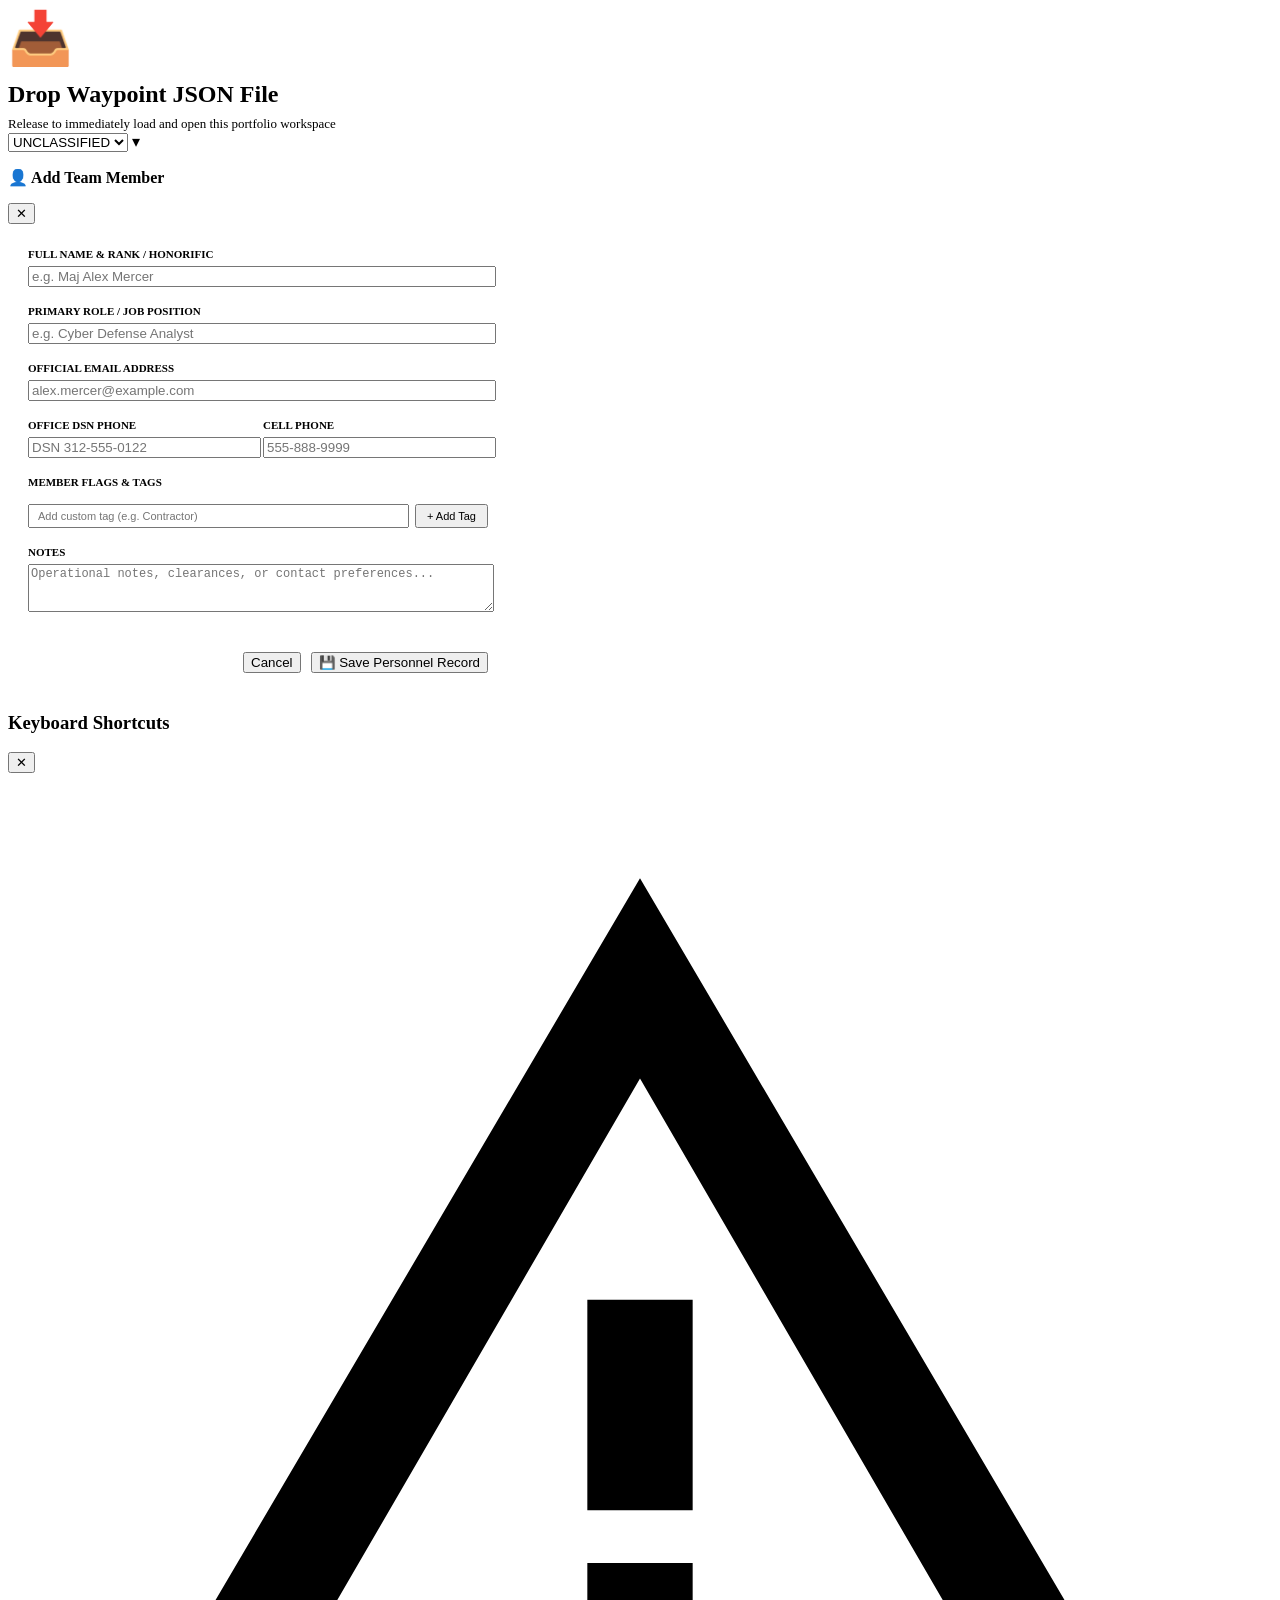
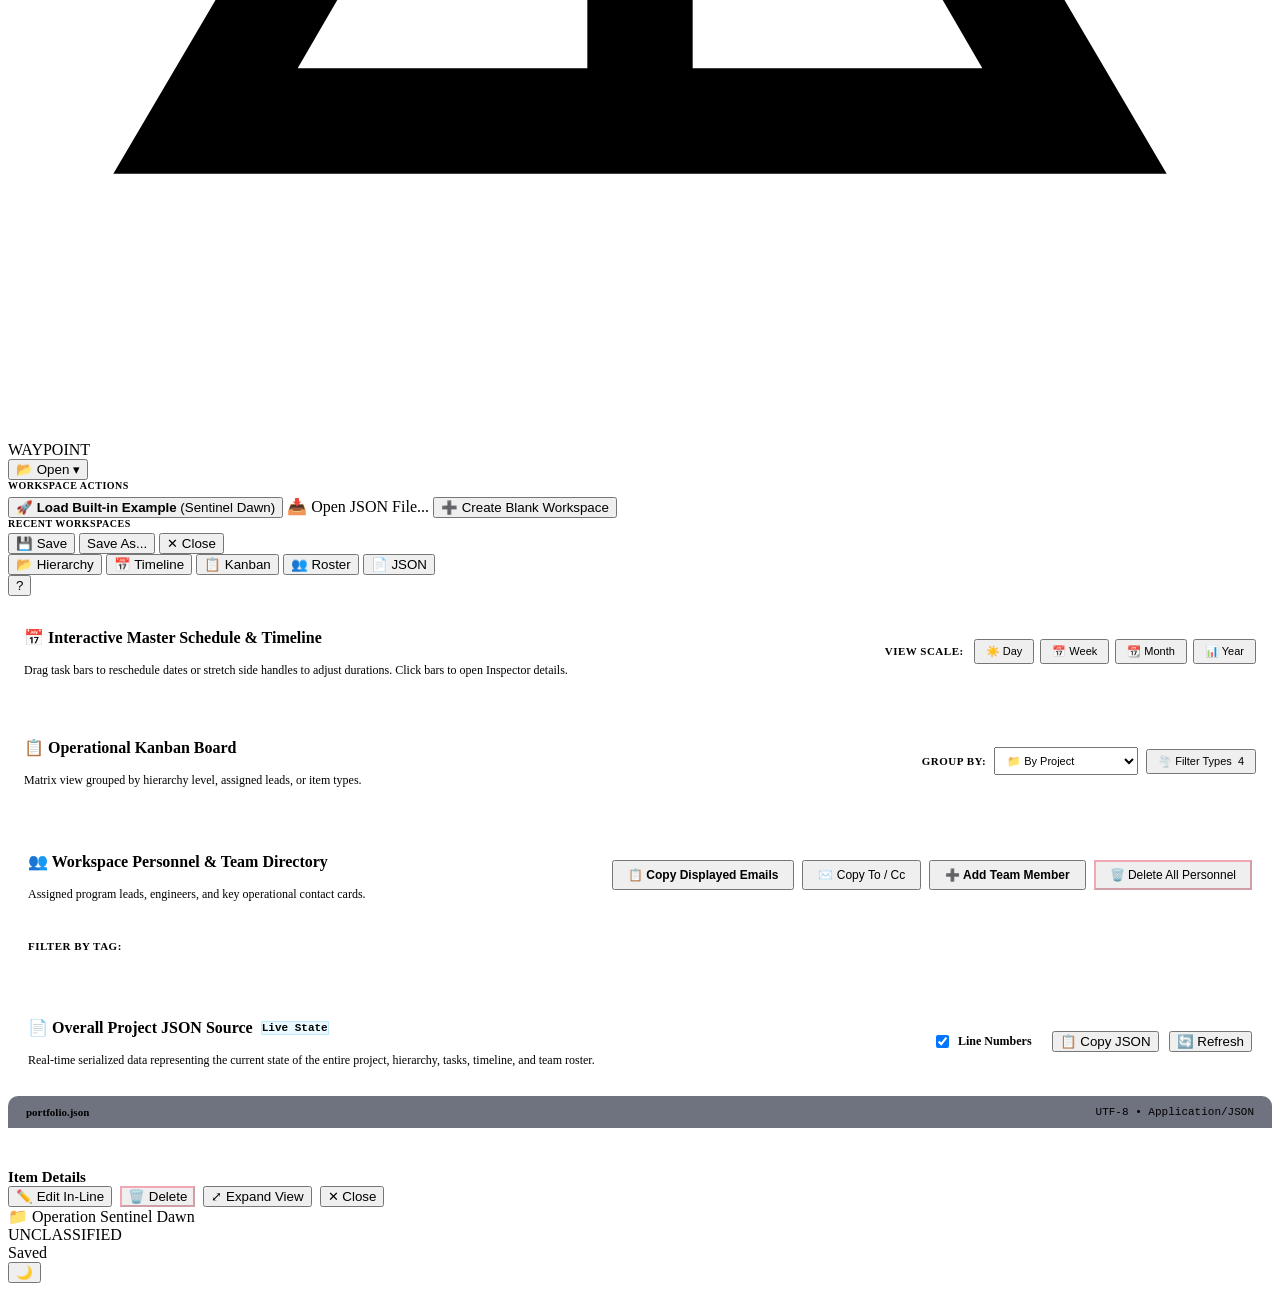
<file: src/index.html>
<!DOCTYPE html>
<html lang="en" data-theme="dark">

<head>
  <meta charset="UTF-8">
  <meta name="viewport" content="width=device-width, initial-scale=1.0">
  <title>Waypoint — Command & Portfolio Intelligence</title>
  <style>
    /* <!-- INJECT:CSS --> */
  </style>
</head>

<body>

  <!-- Fullscreen Drag & Drop Overlay -->
  <div id="globalDropOverlay" class="global-drop-overlay">
    <div class="global-drop-box">
      <div style="font-size:52px; margin-bottom:12px;">📥</div>
      <div style="font-size:24px; font-weight:800; color:var(--accent);">Drop Waypoint JSON File</div>
      <div style="font-size:13px; color:var(--text-muted); margin-top:8px;">Release to immediately load and open this portfolio workspace</div>
    </div>
  </div>

  <!-- Top Classification Bar (Centered with Inline Caret Select) -->
  <div id="topBanner" class="classification-banner unclassified">
    <div class="class-picker-wrapper">
      <select class="class-picker-select" id="classificationSelect" onchange="setClassification(this.value, true)">
        <option value="UNCLASSIFIED">UNCLASSIFIED</option>
        <option value="CUI">CUI</option>
      </select>
      <span class="class-picker-caret">▾</span>
    </div>
  </div>

  <!-- Team Member Personnel CRUD Modal -->
  <div id="personnelModal" class="modal-overlay">
    <div class="modal-card" style="width:500px; max-width:92vw;">
      <div class="modal-head">
        <h3 id="personnelModalTitle" style="font-size:16px; font-weight:800; color:var(--text-main);">👤 Add Team Member</h3>
        <button type="button" class="btn" onclick="closePersonnelModal()">✕</button>
      </div>
      <form id="personnelForm" onsubmit="savePersonnelForm(event)"
        style="padding:20px; display:flex; flex-direction:column; gap:14px; max-height:80vh; overflow-y:auto;">
        <input type="hidden" id="personnelFormId" value="">
        <div id="personnelFormHybridIdBanner" style="display:none; padding:8px 12px; background:var(--bg-glass); border-radius:6px; border:1px solid var(--border-color); justify-content:space-between; align-items:center; font-size:11px;">
          <div style="display:flex; align-items:center; gap:6px;">
            <span style="font-size:10px; font-weight:800; color:var(--text-muted); text-transform:uppercase;">DISPLAY ID:</span>
            <span id="personnelDisplayIdText" class="badge" style="font-size:11px; font-family:monospace; font-weight:700; color:var(--accent); background:rgba(56,189,248,0.1); border:1px solid rgba(56,189,248,0.25);"></span>
          </div>
          <div style="display:flex; align-items:center; gap:6px;">
            <span style="font-size:10px; font-weight:800; color:var(--text-dim); text-transform:uppercase;">UUID:</span>
            <span id="personnelUuidText" style="font-size:10px; font-family:monospace; color:var(--text-muted); background:var(--bg-input); padding:2px 6px; border-radius:4px; border:1px solid var(--border-color); max-width:160px; overflow:hidden; text-overflow:ellipsis; white-space:nowrap;"></span>
            <button type="button" class="btn" onclick="navigator.clipboard.writeText(document.getElementById('personnelUuidText').title); showClipboardToast('Copied Member UUID to clipboard!');" style="font-size:10px; padding:2px 6px;" title="Copy Member UUID">📋</button>
          </div>
        </div>
        <div>
          <label class="form-label"
            style="font-size:11px; font-weight:800; color:var(--text-muted); text-transform:uppercase;">Full Name & Rank / Honorific</label>
          <input type="text" id="personnelFormName" class="form-input" placeholder="e.g. Maj Alex Mercer" required
            style="width:100%; margin-top:4px;">
        </div>
        <div>
          <label class="form-label"
            style="font-size:11px; font-weight:800; color:var(--text-muted); text-transform:uppercase;">Primary Role / Job Position</label>
          <input type="text" id="personnelFormRole" class="form-input" placeholder="e.g. Cyber Defense Analyst" required
            style="width:100%; margin-top:4px;">
        </div>
        <div>
          <label class="form-label"
            style="font-size:11px; font-weight:800; color:var(--text-muted); text-transform:uppercase;">Official Email Address</label>
          <input type="email" id="personnelFormEmail" class="form-input" placeholder="alex.mercer@example.com"
            style="width:100%; margin-top:4px;">
        </div>
        <div style="display:flex; gap:10px;">
          <div style="flex:1;">
            <label class="form-label"
              style="font-size:11px; font-weight:800; color:var(--text-muted); text-transform:uppercase;">Office DSN Phone</label>
            <input type="text" id="personnelFormOffice" class="form-input" placeholder="DSN 312-555-0122"
              style="width:100%; margin-top:4px;">
          </div>
          <div style="flex:1;">
            <label class="form-label"
              style="font-size:11px; font-weight:800; color:var(--text-muted); text-transform:uppercase;">Cell Phone</label>
            <input type="text" id="personnelFormCell" class="form-input" placeholder="555-888-9999"
              style="width:100%; margin-top:4px;">
          </div>
        </div>
        <div>
          <label class="form-label"
            style="font-size:11px; font-weight:800; color:var(--text-muted); text-transform:uppercase;">Member Flags & Tags</label>
          <div id="personnelFormFlagsContainer" style="display:flex; flex-wrap:wrap; gap:8px; margin-top:6px;"></div>
          <div style="display:flex; gap:6px; margin-top:8px;">
            <input type="text" id="newFlagInput" class="form-input" placeholder="Add custom tag (e.g. Contractor)" style="flex:1; font-size:11px; padding:4px 8px;">
            <button type="button" class="btn" onclick="addNewMemberFlag()" style="font-size:11px; padding:4px 10px;">+ Add Tag</button>
          </div>
        </div>
        <div>
          <label class="form-label"
            style="font-size:11px; font-weight:800; color:var(--text-muted); text-transform:uppercase;">Notes</label>
          <textarea id="personnelFormNotes" class="form-input" rows="3" placeholder="Operational notes, clearances, or contact preferences..." style="width:100%; margin-top:4px; font-size:12px;"></textarea>
        </div>
        <div
          style="display:flex; gap:10px; justify-content:flex-end; margin-top:10px; padding-top:12px; border-top:1px solid var(--border-color);">
          <button type="button" class="btn" onclick="closePersonnelModal()">Cancel</button>
          <button type="submit" class="btn btn-gradient">💾 Save Personnel Record</button>
        </div>
      </form>
    </div>
  </div>

  <div id="shortcutsModal" class="modal-overlay" role="presentation" onclick="if (event.target === this) closeShortcutsModal()">
    <div class="modal-card shortcuts-card" role="dialog" aria-modal="true" aria-labelledby="shortcutsModalTitle" tabindex="-1">
      <div class="modal-head">
        <h3 id="shortcutsModalTitle">Keyboard Shortcuts</h3>
        <button type="button" class="btn" id="shortcutsModalClose" onclick="closeShortcutsModal()" aria-label="Close keyboard shortcuts">✕</button>
      </div>
      <div class="modal-body" id="shortcutsModalBody"></div>
    </div>
  </div>

  <!-- Header Navigation Toolbar (Left-Anchored File Actions) -->
  <header>
    <div class="header-left-zone">
      <div class="brand-group">
        <div class="brand-logo">
          <svg viewBox="0 0 24 24">
            <path d="M12 2L2 19h20L12 2zm0 3.8L18.5 17H5.5L12 5.8zM11 10h2v4h-2zm0 5h2v2h-2z" />
          </svg>
        </div>
        <span class="brand-text">WAYPOINT</span>
      </div>

      <!-- File & Workspace Operations (Left-Anchored) -->
      <div class="header-file-group">
        <div style="position:relative;">
          <button class="btn" id="workspaceMenuBtn" onclick="toggleWorkspaceMenu(event)" title="Open, switch, or manage workspaces">
            📂 Open ▾
          </button>
          <div id="workspaceMenuPopover" class="workspace-menu-popover" onclick="event.stopPropagation()">
            <div style="font-size:10px; font-weight:800; color:var(--text-muted); text-transform:uppercase; margin-bottom:6px; letter-spacing:0.5px;">Workspace Actions</div>
            <button type="button" class="workspace-menu-item" onclick="loadBuiltinExample(); closeWorkspaceMenu();">
              <span>🚀</span> <span><strong>Load Built-in Example</strong> (Sentinel Dawn)</span>
            </button>
            <label class="workspace-menu-item" style="cursor:pointer; margin:0;">
              <span>📥</span> <span>Open JSON File...</span>
              <input type="file" id="workspaceMenuFileInput" accept=".json" style="display:none;" onchange="importJSON(event); closeWorkspaceMenu();">
            </label>
            <button type="button" class="workspace-menu-item" onclick="createBlankWorkspace(); closeWorkspaceMenu();">
              <span>➕</span> <span>Create Blank Workspace</span>
            </button>
            <div class="workspace-menu-divider"></div>
            <div style="font-size:10px; font-weight:800; color:var(--text-muted); text-transform:uppercase; margin-bottom:4px; letter-spacing:0.5px;">Recent Workspaces</div>
            <div id="headerRecentWorkspacesList" style="display:flex; flex-direction:column; gap:4px; max-height:160px; overflow-y:auto;"></div>
          </div>
        </div>

        <button class="btn btn-save" id="headerSaveBtn" onclick="handleSaveWorkspace()" title="Save Workspace to disk (Ctrl+S)">
          💾 Save
        </button>
        <button class="btn" id="headerSaveAsBtn" onclick="handleSaveAsWorkspace()" title="Save Workspace As new file (Ctrl+Shift+S)">
          Save As...
        </button>
        <button class="btn btn-close" id="headerCloseBtn" onclick="requestCloseWorkspace()" title="Close current workspace and return to launcher">
          ✕ Close
        </button>
      </div>

      <div class="header-divider"></div>
    </div>

    <!-- View Switcher Tabs -->
    <div class="header-right-zone">
      <div class="nav-tabs" id="navTabs">
        <button class="nav-tab active" data-view="tree" onclick="switchView('tree')">📂 Hierarchy</button>
        <button class="nav-tab" data-view="gantt" onclick="switchView('gantt')">📅 Timeline</button>
        <button class="nav-tab" data-view="kanban" onclick="switchView('kanban')">📋 Kanban</button>
        <button class="nav-tab" data-view="team" onclick="switchView('team')">👥 Roster</button>
        <button class="nav-tab" data-view="json" onclick="switchView('json')">📄 JSON</button>
      </div>
      <button type="button" class="btn btn-shortcuts" id="shortcutsHelpBtn" onclick="toggleShortcutsModal()" title="Keyboard shortcuts (?)" aria-label="Keyboard shortcuts" aria-haspopup="dialog" aria-expanded="false">?</button>
    </div>
  </header>

  <!-- Workspace Container Layout -->
  <div class="app-workspace">

    <!-- Main Workspace Content -->
    <main class="main-content">

      <!-- VIEW 0: Workspace Welcome & File Launcher -->
      <div id="view-launcher" class="view-pane">
        <div class="launcher-wrapper" id="launcherWrapper"></div>
      </div>

      <!-- VIEW 1: Portfolio Hierarchy with Hero Objective Banner -->
      <div id="view-tree" class="view-pane">
        <!-- Dynamic Top-Level Hero Objective & Contextual Roll-Up Banner -->
        <div id="heroObjectiveContainer"></div>

        <!-- Progressive Disclosure Hierarchy Cards Container -->
        <div class="tree-cards-wrapper" id="progressiveTreeContainer"></div>
      </div>

      <!-- VIEW 2: Interactive Frappe Gantt Schedule View (COA #2) -->
      <div id="view-gantt" class="view-pane">
        <div class="hero-card"
          style="padding: 16px; background: var(--bg-card); border-radius: 10px; display:flex; justify-content:space-between; align-items:center; flex-wrap:wrap; gap:12px;">
          <div>
            <h3 style="font-size: 16px; font-weight: 800; display:flex; align-items:center; gap:8px;">
              <span>📅 Interactive Master Schedule & Timeline</span>
            </h3>
            <p style="color: var(--text-muted); font-size: 12px; margin-top: 2px;">
              Drag task bars to reschedule dates or stretch side handles to adjust durations. Click bars to open
              Inspector details.
            </p>
          </div>
          <div style="display:flex; align-items:center; gap:6px; flex-wrap:wrap;">
            <span
              style="font-size:11px; font-weight:800; text-transform:uppercase; color:var(--text-muted); letter-spacing:0.5px; margin-right:4px;">VIEW
              SCALE:</span>
            <button class="btn" id="ganttScaleBtn-Day" onclick="setGanttViewMode('Day')"
              style="font-size:11px; padding:4px 10px;" title="View timeline zoomed to daily columns">☀️ Day</button>
            <button class="btn btn-gradient" id="ganttScaleBtn-Week" onclick="setGanttViewMode('Week')"
              style="font-size:11px; padding:4px 10px;" title="View timeline zoomed to weekly columns">📅 Week</button>
            <button class="btn" id="ganttScaleBtn-Month" onclick="setGanttViewMode('Month')"
              style="font-size:11px; padding:4px 10px;" title="View timeline zoomed to monthly columns">📆
              Month</button>
            <button class="btn" id="ganttScaleBtn-Year" onclick="setGanttViewMode('Year')"
              style="font-size:11px; padding:4px 10px;" title="View timeline zoomed to quarterly/yearly columns">📊
              Year</button>
          </div>
        </div>
        <div class="gantt-container" id="ganttChartContainer"></div>
      </div>

      <!-- VIEW 3: Kanban Board (Group By Hierarchy Switcher + Type Filter) -->
      <div id="view-kanban" class="view-pane">
        <div class="hero-card"
          style="padding: 16px; background: var(--bg-card); border-radius: 10px; display:flex; justify-content:space-between; align-items:center; flex-wrap:wrap; gap:12px;">
          <div>
            <h3 style="font-size: 16px; font-weight: 800;">📋 Operational Kanban Board</h3>
            <p style="color: var(--text-muted); font-size: 12px; margin-top: 2px;">Matrix view grouped by hierarchy level, assigned leads, or item types.</p>
          </div>
          <div style="display:flex; align-items:center; gap:8px; flex-wrap:wrap;">
            <span
              style="font-size:11px; font-weight:800; text-transform:uppercase; color:var(--text-muted); letter-spacing:0.5px;">GROUP BY:</span>
            <select id="kanbanGroupBySelect" onchange="setKanbanGroupBy(this.value)" class="form-input" style="font-size:11px; padding:3px 8px; height:28px;">
              <option value="project" selected>📁 By Project</option>
              <option value="objective">🎯 By Objective</option>
              <option value="key_result">📊 By Key Result</option>
              <option value="lead">👤 By Assigned Lead</option>
              <option value="type">🏷️ By Item Type</option>
              <option value="flat">🌐 Flat Board</option>
            </select>

            <div style="position:relative;">
              <button class="btn" id="kanbanFilterBtn" onclick="toggleKanbanFilterPopover(event)" style="font-size:11px; padding:4px 10px;" title="Filter card types">
                🌪️ Filter Types <span id="kanbanFilterBadge" class="kanban-count-badge" style="margin-left:3px;">4</span>
              </button>
              <div id="kanbanFilterPopover" class="dropdown-popover" style="display:none;" onclick="event.stopPropagation()">
                <div style="font-size:11px; font-weight:800; color:var(--text-muted); text-transform:uppercase; margin-bottom:8px;">Visible Card Types</div>
                <div id="kanbanFilterCheckboxes" style="display:flex; flex-direction:column; gap:6px;"></div>
                <div style="display:flex; justify-content:space-between; margin-top:10px; padding-top:8px; border-top:1px solid var(--border-color); font-size:11px;">
                  <button type="button" class="btn" onclick="resetKanbanTypeFilter()" style="padding:2px 8px; font-size:10px;">Reset Default</button>
                  <button type="button" class="btn btn-gradient" onclick="toggleKanbanFilterPopover(event)" style="padding:2px 10px; font-size:10px;">Done</button>
                </div>
              </div>
            </div>
          </div>
        </div>

        <div class="kanban-grid" id="kanbanBoardContainer"></div>
      </div>

      <!-- VIEW 4: Workspace Personnel & Team Directory -->
      <div id="view-team" class="view-pane">
        <div class="hero-card"
          style="padding: 20px; background: var(--bg-card); border-radius: 12px;">
          <div style="display:flex; justify-content:space-between; align-items:center; flex-wrap:wrap; gap:10px;">
            <div>
              <h3 style="font-size: 16px; font-weight: 800; display: flex; align-items: center; gap: 8px;">
                <span>👥 Workspace Personnel & Team Directory</span>
              </h3>
              <p style="color: var(--text-muted); font-size: 12px; margin-top: 2px;">Assigned program leads, engineers, and key operational contact cards.</p>
            </div>
            <div style="display:flex; gap:8px; align-items:center; flex-wrap:wrap;">
              <button class="btn btn-gradient" onclick="copyDisplayedTeamEmails()"
                style="font-size:12px; padding:6px 14px; font-weight:700;"
                title="Copy all displayed team member email addresses to clipboard">
                📋 Copy Displayed Emails
              </button>
              <button class="btn" onclick="copyFormattedTeamEmails()"
                style="font-size:12px; padding:6px 14px;"
                title="Copy emails categorized by To (Primary) and Cc (Support)">
                ✉️ Copy To / Cc
              </button>
              <button class="btn" onclick="openPersonnelModal()"
                style="font-size:12px; padding:6px 14px; font-weight:700;"
                title="Add new team member to workspace personnel roster">
                ➕ Add Team Member
              </button>
              <button class="btn" onclick="clearAllPersonnel()"
                style="font-size:12px; padding:6px 14px; color:var(--status-blocked); border-color:rgba(244,63,94,0.4);"
                title="Delete all personnel from workspace roster">
                🗑️ Delete All Personnel
              </button>
            </div>
          </div>

          <!-- Team Roster Filter Bar -->
          <div id="teamTagFilterBar" style="display:flex; align-items:center; gap:8px; flex-wrap:wrap; margin-top:14px; padding-top:12px; border-top:1px solid var(--border-color);">
            <span style="font-size:11px; font-weight:800; color:var(--text-muted); text-transform:uppercase; letter-spacing:0.5px;">Filter by Tag:</span>
            <div id="teamTagFilterChips" style="display:flex; gap:6px; flex-wrap:wrap;"></div>
          </div>

          <div id="teamRadarContainer"
            style="display: grid; grid-template-columns: repeat(auto-fill, minmax(300px, 1fr)); gap: 14px; margin-top: 14px;">
          </div>
        </div>
      </div>

      <!-- VIEW 5: Live Project JSON Source Inspector -->
      <div id="view-json" class="view-pane">
        <div class="hero-card"
          style="padding: 16px 20px; background: var(--bg-card); border-radius: 10px; display:flex; justify-content:space-between; align-items:center; flex-wrap:wrap; gap:12px; border:1px solid var(--border-color);">
          <div>
            <h3 style="font-size: 16px; font-weight: 800; display:flex; align-items:center; gap:8px;">
              <span>📄 Overall Project JSON Source</span>
              <span id="jsonStatsBadge" class="badge" style="font-size:11px; font-family:monospace; color:var(--accent); background:rgba(56,189,248,0.1); border:1px solid rgba(56,189,248,0.25);">Live State</span>
            </h3>
            <p style="color: var(--text-muted); font-size: 12px; margin-top: 2px;">
              Real-time serialized data representing the current state of the entire project, hierarchy, tasks, timeline, and team roster.
            </p>
          </div>
          <div style="display:flex; align-items:center; gap:10px; flex-wrap:wrap;">
            <label style="display:inline-flex; align-items:center; gap:6px; font-size:12px; font-weight:600; color:var(--text-muted); cursor:pointer; user-select:none; padding:5px 10px; border-radius:6px; border:1px solid var(--border-color); background:var(--bg-glass);">
              <input type="checkbox" id="jsonLineNumbersToggle" checked onchange="toggleJsonLineNumbers(this.checked)" style="cursor:pointer; accent-color:var(--accent);">
              <span>Line Numbers</span>
            </label>
            <button type="button" class="btn btn-gradient" onclick="copyProjectJsonToClipboard()" title="Copy raw JSON to clipboard">
              📋 Copy JSON
            </button>
            <button type="button" class="btn" onclick="renderJsonSourceView()" title="Refresh JSON view">
              🔄 Refresh
            </button>
          </div>
        </div>

        <div class="json-viewer-card" style="background:var(--bg-primary); border:1px solid var(--border-color); border-radius:10px; overflow:hidden; box-shadow:var(--shadow-card); display:flex; flex-direction:column;">
          <div style="padding:10px 18px; background:rgba(15, 23, 42, 0.6); border-bottom:1px solid var(--border-color); display:flex; justify-content:space-between; align-items:center; font-size:11px; color:var(--text-muted);">
            <span id="jsonMetadataInfo" style="font-weight:600;">portfolio.json</span>
            <span style="font-family:monospace; color:var(--accent);">UTF-8 • Application/JSON</span>
          </div>
          <div class="json-code-wrapper" style="display:flex; max-height:calc(100vh - 290px); overflow:auto; background:var(--bg-primary); position:relative;">
            <div id="jsonGutter" class="json-gutter"></div>
            <pre id="projectJsonCodeBlock" style="margin:0; padding:20px 20px 20px 16px; flex:1; min-width:max-content; font-family:'Cascadia Code', 'Fira Code', 'Consolas', monospace; font-size:12px; line-height:1.6; color:var(--text-main); white-space:pre; overflow:visible; user-select:text;"></pre>
          </div>
        </div>
      </div>

    </main>

    <!-- Slide-Out Inspector Drawer Panel (Unified Inspection & In-Line Edit) -->
    <div class="inspector-panel" id="detailDrawer">
      <div class="inspector-head">
        <span style="font-weight: 800; font-size: 15px; white-space:nowrap; overflow:hidden; text-overflow:ellipsis;"
          id="drawerTitle">Item Details</span>
        <div style="display:flex; align-items:center; gap:8px; flex-shrink:0;" id="drawerHeaderActions">
          <button class="btn" onclick="toggleDrawerEditMode()" title="Edit item properties in-line">✏️ Edit
            In-Line</button>
          <button class="btn" onclick="deleteCurrentInspectorItem()"
            style="color:var(--status-blocked); border-color:rgba(244,63,94,0.4);"
            title="Delete item from workspace">🗑️ Delete</button>
          <button class="btn" id="drawerMaximizeBtn" onclick="toggleInspectorMaximize()"
            title="Expand drawer to wide screen reading view">⤢ Expand View</button>
          <button class="btn" onclick="closeInspector()">✕ Close</button>
        </div>
      </div>
      <div class="inspector-content" id="drawerBody"></div>
    </div>

  </div>

  <!-- Bottom Operational Status Bar & DoD Classification Banner -->
  <footer id="bottomBanner" class="bottom-status-bar unclassified">
    <!-- Left: Active Workspace Name -->
    <div class="status-bar-section status-bar-left">
      <span class="status-workspace-icon">📁</span>
      <span id="bottomWorkspaceTitle" class="status-workspace-title" title="Active workspace">Operation Sentinel Dawn</span>
    </div>

    <!-- Center: Security Classification -->
    <div class="status-bar-section status-bar-center">
      <span class="banner-title" id="bottomClassificationText">UNCLASSIFIED</span>
    </div>

    <!-- Right: Save State Indicator & Theme Toggle -->
    <div class="status-bar-section status-bar-right">
      <div class="save-tag" id="bottomSaveTag" title="Workspace persistence status">
        <span class="pulse-dot"></span>
        <span id="saveStatusText">Saved</span>
      </div>
      <button class="btn btn-icon-theme" onclick="toggleTheme()" id="themeBtn" title="Toggle Dark/Light Mode">🌙</button>
    </div>
  </footer>

  <!-- ==========================================================================
       WAYPOINT CORE JAVASCRIPT ENGINE (STEP 3B: COMPLETE FULL-FEATURED ENGINE)
       ========================================================================== -->
  <script>
    /* <!-- INJECT:JS --> */
  </script>
</body>

</html>
</file>
